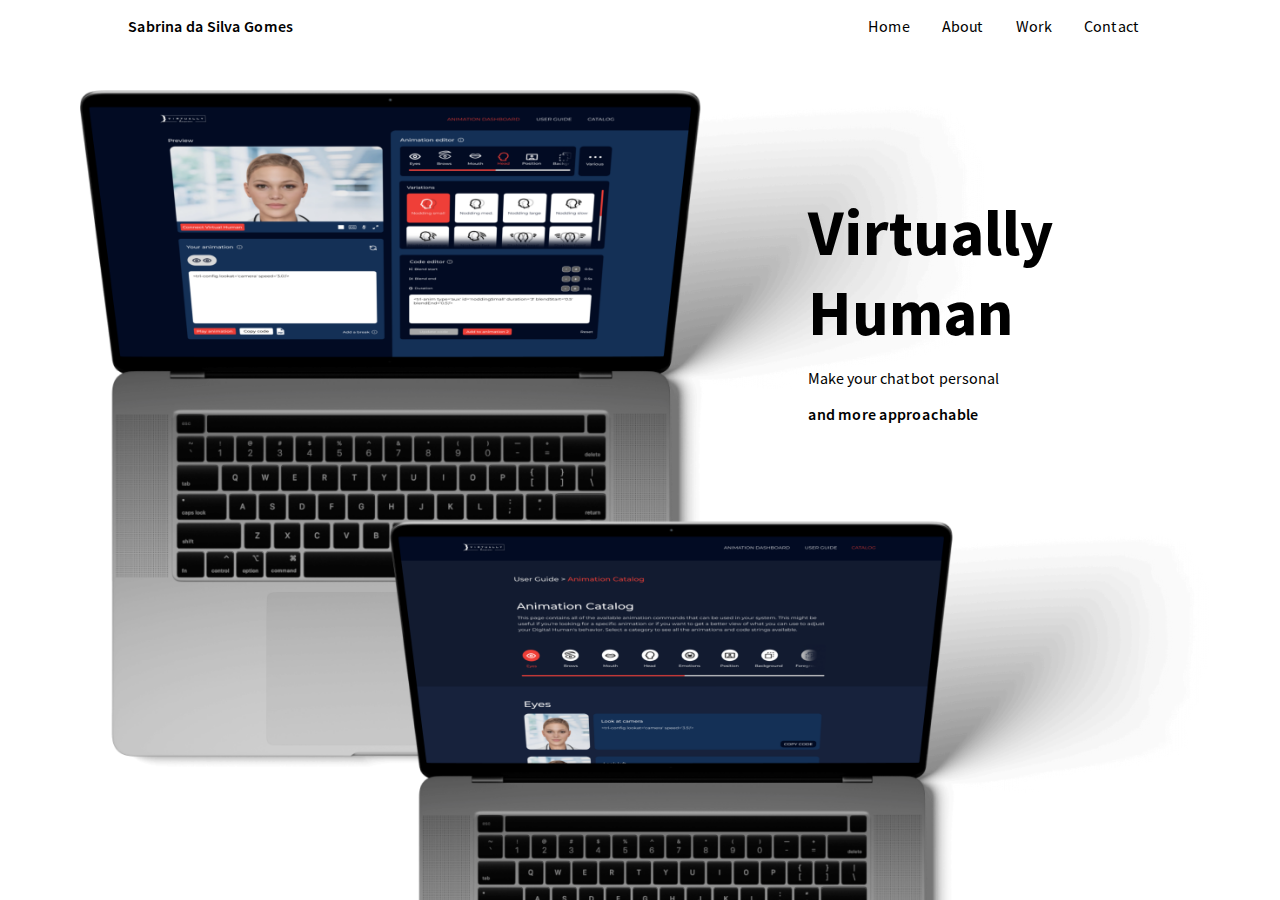
<file: project1.html>
<!DOCTYPE html>
<html lang="nl">
<head>
    <meta charset="UTF-8">
    <meta http-equiv="X-UA-Compatible" content="IE=edge">
    <meta name="viewport" content="width=device-width, initial-scale=1.0">
    <title>Portfolio Sabrina</title>
    <link rel="stylesheet" href="css/style.css">
</head>

<body>
    <header>
        <nav>
            <a href="index.html">Sabrina da Silva Gomes</a>
                <ul>
                    <li><a href="index.html">Home</a></li>
                    <li><a href="about.html">About</a></li>
                    <li><a href="work.html">Work</a></li>
                    <li><a href="contact.html">Contact</a></li>
                </ul>
        </nav>
    </header>

    <main class="projectpage">
        <!-- SECTION 1 -->
        <section>
            <h1>Virtually<br/>Human</h1>
            <p>Make your chatbot personal</p>
            <p>and more approachable</p>
            <img src="images/virtuallyhumanlaptop.png" alt="...">
        </section>

        <!-- SECTION 2 -->
        <section>
            <h1>Project Overview</h1>
            
            <article>
                <p><span>Challenge</span><br/>“Ontwikkel een gebruiksvriendelijke oplossing voor klanten van Virtually Human, om d.m.v. een dashboard - animatie code strings te genereren, die zij kunnen aanpassen en toevoegen aan hun Digital Human platform.”</p>
                <p><span>Role</span><br/>UX, UI Designer</p>
                <p><span>Solution</span><br/>Een dashboard waarmee de gebruikers van Virtually Human hun digital human kunnen personaliseren. De gebruiker hoeft geen kennis te hebben van coderen en kan toch werken met deze nieuwe technologie</p>
                <p><span>Time</span><br/>10 weeks</p>
                <p><span>Tasks</span><br/>Onderzoek doen. Schetsen en prototypes maken. Testen en itereren.</p>
                <p><span>Tools</span><br/>Figma, Notion</p>
            </article>
        </section>

        <!-- SECTION 3 -->
        <section>
            <h1>Introduction</h1>  
            
            <p>Virtually Human is een nieuwe onderneming die zich bezighouden met de mogelijkheden om menselijke eigenschappen, te combineren met de kracht van technologie. Hierdoor proberen zij de beleving met chatbots nog “menselijker” en “persoonlijker” te maken. Een erg vernieuwend concept waarvan er nog niet veel van op de markt te vinden zijn.</p>
            <p>Virtually Human wil graag aan zijn (toekomstige) klanten, laten zien wat zij kunnen bieden en de mogelijkheid geven om hun digital human te gebruiken d.m.v. voorgeschreven code strings. Virtually Human heeft hiervoor een gebruiksvriendelijke interface nodig om de klanten te informeren over de service die zij aanbieden. Deze interface is er helaas nog niet. Ons team van CMD Agency gaan hiervoor een oplossing verzinnen.</p>
            <p>Het concept van een Digital Human is erg nieuw. Een erg futuristisch concept waar vele mensen nog niet veel kennis van hebben. Het is daarom van belang om een duidelijke en informatieve interface te gaan ontwikkelen, waarmee bedrijven op gebruiksvriendelijke wijze animaties kunnen toevoegen en wijzigen, die bestemd zijn voor de chatbot op hun website. Op basis van de toegevoegde animaties wordt door de website een code gegenereerd. Deze kunnen zijn dan weer integreren in de chatbots van hun eigen website.</p>
        
            <div class="slider">
                <div class="slide-track">
                    <div class="slide">
                        <img src="images/mila1.png" height="160" width="250" alt="" />
                    </div>
                    <div class="slide">
                        <img src="images/mila2.png" height="160" width="250" alt="" />
                    </div>
                    <div class="slide">
                        <img src="images/mila3.png" height="160" width="250" alt="" />
                    </div>
                    <div class="slide">
                        <img src="images/mila4.png" height="160" width="250" alt="" />
                    </div>
                    <div class="slide">
                        <img src="images/mila5.png" height="160" width="250" alt="" />
                    </div>
                    <div class="slide">
                        <img src="images/mila6.png" height="160" width="250" alt="" />
                    </div>
                    <div class="slide">
                        <img src="images/mila7.png" height="160" width="250" alt="" />
                    </div>
                    <div class="slide">
                        <img src="images/mila8.png" height="160" width="250" alt="" />
                    </div>
                    <div class="slide">
                        <img src="images/mila9.png" height="160" width="250" alt="" />
                    </div>
                    <div class="slide">
                        <img src="images/mila10.png" height="160" width="250" alt="" />
                    </div>
                    <div class="slide">
                        <img src="images/mila11.png" height="160" width="250" alt="" />
                    </div>
                    <div class="slide">
                        <img src="images/mila12.png" height="160" width="250" alt="" />
                    </div>
                    <div class="slide">
                        <img src="images/mila13.png" height="160" width="250" alt="" />
                    </div>
                    <div class="slide">
                        <img src="images/mila14.png" height="160" width="250" alt="" />
                    </div>
                </div>
            </div>
        </section>

        <!-- SECTION 4 -->
        <section>
            <h1>Problem Statement</h1> 

            <img src="images/mockupuser.png" alt="...">
    
            <p>Virtually Human is een bedrijf gespecialiseerd in het maken van Digital Humans. Deze kunnen gepersonaliseerd worden en door bedrijven worden geïntegreerd in de chatbot. De digitale chatbot is dan aanwezig, alleen mist er nog een groot element: de emoties en bewegingen die de chatbot kan maken. Om de Digital Human te laten “leven” moeten er bepaalde stukjes “code strings” worden uitgevoerd. Dit kan best ingewikkeld zijn voor iemand die nog nooit heeft gewerkt met code of hier verder geen informatie over heeft. Deze stukjes code bestaan wel, alleen zijn deze nu niet gemakkelijk op de website van Virtually Human te vinden, wat gebruikers dan misschien lastig vinden of “eng” omdat ze het niet begrijpen.</p>
            <p>Virtually Human heeft momenteel geen “gebruiksvriendelijk” platform, om de code voor animaties (voor digital human chatbots) te genereren. Hierdoor hebben zij wel een chatbot, maar niet de code om de digital human allerlei dingen te laten doen zoals bv. te lachen of een bepaald kant op te kijken. In de huidige situatie zouden bedrijven handmatig stukjes code moeten aanpassen en hierbij dus ook de juiste waardes moeten kennen en kunnen toepassen in hun eigen systeem. De technologie van de Digital Humans en de technologie voor chatbots bestaan al, maar deze is voor veel gebruikers niet goed te gebruiken. Omdat de technologie van Digital Humans nog relatief nieuw is kan het intimiderend aanvoelen voor de eindgebruiker. Het is aan ons de taak om dit op een veilige en interactieve manier te vormgeven en implementeren.</p>
            
        </section>

        <!-- SECTION 5 -->
        <section>
            <h1>Context</h1>         
            
    <div class="slideshow-container">

    <div class="mySlides">
      <h2>Current solution</h2>
      <p>Momenteel heeft Virtually Human een website met uitleg over deze Digital Humans en welke voordelen ze hebben. Er staat kort uitgelegd welk proces je kan volgen om dit ook toe te kunnen passen op je eigen website/chatbot. De code strings die hierbij komen kijken zijn niet te vinden op de website. Het is daarom niet duidelijk welke code je nodig hebt om de bepaalde emoties uit te kunnen voeren.</p>
      <p>Virtually Human heeft ons gevraagd om een [gebruiksvriendelijke user interface te maken die de technologie van virtual humans koppelt aan chatbots. Deze user interface moet klanten in staat stellen zelf animaties te maken voor eigen chatbots. Deze animaties moeten simpel te integreren zijn in chatbot systemen.</p>
      <p>Virtually Human neemt de service van de Digital Human af bij Trulience. Dit is de leverancier van het bedrijf. Trulience heeft ook een demo page waarmee je de code strings kan uitdraaien, alleen is deze niet zo gebruiksvriendelijk en werken de code strings niet allemaal als zou moeten zijn.</p>
    </div>
  
    <div class="mySlides">
      <h2>Deskresearch</h2>
      <p>Virtually Human is een erg futuristisch concept en dit kan bepaalde gevoelens met zich meebrengen. De meningen over de futuristische toekomst zijn erg verdeeld. Ook verschilt dit sterk per land. Het ene land staat eerder open tegen deze verandering dan een ander die het nog “vrij eng” vindt. Pew Research Center heeft onderzoek gedaan naar de acceptatiegraad van nieuwe technologieën zoals AI. Tijdens deze studie zijn ze erachter gekomen dat Azië voorop staat in de mening dat nieuwe technologieën goed zullen zijn voor de samenleving. Nederland staat op plek nummer 13 als het gaat om de acceptatie van nieuwe technologie.</p>
      <p>De acceptatiegraad zal per land dus aangeven hoeveel mensen openstaan voor deze nieuwe website en openstaan om dit te gaan gebruiken. Het grootste probleem - blijkt uit onderzoek - is de onwetendheid en het niet begrijpen van de nieuwe technologie. Ze vertrouwen het niet en zijn bang dat het voor slechte doeleinden wordt gebruikt. Het is dus voor ons van belang dat wij alles zo goed mogelijk uitleggen en zorgen dat de gebruiker begrijpt wat er gebeurt. Zo halen we de angst weg en zullen ze sneller openstaan voor deze nieuwe technologie. Belangrijk dus ook om te vertellen in “makkelijke” en “duidelijke” taal, zodat iedere groep dit kan begrijpen.</p>
    </div>

    <div class="mySlides">
        <h2>Interview AI-specialist</h2>
        <p>Om meer te weten te komen over werken met AI en toch ook ethisch te blijven werken is er gesproken met een AI-deskundige; Christiaan Meijer. Een AI deskundige die actief is bij het eScience center.</p>
        <p>Hij heeft ons meer verteld over werken met een nieuwe technologie en welke gevaren hierbij kunnen komen kijken. Zo vertelde Christiaan dat het belangrijk is dat je ethisch werkt. Dit kan gedaan worden door duidelijk aan te geven dat het een chatbot is. Zo vertelde Christiaan ook dat hij het zelf prettig vindt dat je tegen een AI-human praat, mits je dus weet dat het geen “echt” persoon is. Hij vindt het idee van een Digital Human toevoegen aan een chatbot ook erg interessant.</p>
        <p><em>"Ouderen kunnen een drempel hebben bij het stellen van vragen tegen een Digital Human, aangezien deze groep deze nieuwe technologie niet gewend is en het daarom als eng kan ervaren. Maak daarom duidelijk dat het een chatbot is." - Christiaan Meijer</em></p>
        <p>De belangrijkste insight uit dit interview is dan ook dat je de angst moet weghalen, door een informatieve functie aan te nemen. Laat duidelijk blijken dat het over een chatbot gaat en niet over een “Deepfake”. Het is belangrijk dat de gebruiker ten alle tijde weet dat ze tegen een Digital Human praten. Hierdoor neem je de angst weg bij de gebruiker en weten ze met wat ze te maken hebben.</p>
    </div>

    <div class="mySlides">
        <h2>Competitor Analysis</h2>
        <p>Er zijn meerdere concurrenten op de markt waarin Virtually Human zit. Er zijn directe concurrenten die ook virtual humans leveren aan bedrijven voor chatbots en andere doeleinden, en er zijn bedrijven die virtual humans op andere manieren inzetten zoals virtual influencers.</p>
        <p>Zo is virtuallyhuman.org zo’n voorbeeld. Dit is een platform waar virtuele influencers op te vinden zijn die voor verschillende doeleinden gebruikt kunnen worden. Dit kan interessant zijn voor Virtually Human omdat de Digital Human die zij leveren eigenlijk fungeert als influencer voor het bedrijf die deze Human zal gaan gebruiken.</p>
        <p>Een andere concurrent is iamsophie.io. Een virtual human chatbot die gekoppeld is aan een NFT project. Je kant tegen “Sophie” - de Digital Human - praten of tekst gebruiken. Wat ze hier op de website goed doen is een werkend prototype laten zien waardoor je gelijk een goede indruk krijgt hoe het voor de klant zou werken en door te laten zien dat het werkt win je vertrouwen van de klanten.</p>
        <p>Iedere concurrent heeft onderdelen die wij kunnen gebruiken om het Dashboard van Virtually Human te onderscheiden en beter te maken dan de concurrent. Deze onderdelen gaan dan ook mee naar het concept.</p>
    </div>
  
    <div class="mySlides">
      <h2>Stakeholders</h2>
      <p><span>Virtually Human</span><br/>Virtually Human is een stakeholder. Zij willen een gebruiksvriendelijke webapplicatie die klanten van Virtually-Human zelfstandig kunnen gebruiken. Dit zal ervoor zorgen dat zij meer klanten kunnen trekken omdat het gehele proces duidelijker is voor de gebruiker, wat de angst weghaalt over deze nieuwe technologie. Er is tijdens dit project meerdere keren gepraat met Virtually Human.</p>
      <p><span>Klanten van Virtually Human</span><br/>De tweede groep stakeholders zijn de klanten die Virtually Human wil aanspreken. Dit zijn grote en kleinere bedrijven die makkelijk een Digital Human willen kunnen toevoegen aan hun chatbot systemen. Dit zal ervoor zorgen dat de klanten van deze bedrijven een “menselijke’ en “persoonlijkere” ervaring hebben met het bedrijf en hierdoor een andere reactie kunnen uitlokken. Ook is er gepraat en getest met een (misschien) toekomstige klant; Pharmi.</p>
      <p><span>Klanten van de klanten van Virtually Human</span><br/>De derde groep stakeholders zijn de klanten van de klanten. Zij zijn degene die uiteindelijk interactie zullen hebben met de Digital Human chatbots. Zij willen een meer menselijke ervaring hebben bij vragen en problemen die er zijn ontstaan. Dit kunnen bv. de klanten zijn die de chatbot gebruiken van Pharmi.</p>
    </div>

    <div class="mySlides">
      <h2>Target Audience</h2>
      <p>De doelgroep waar wij voor ontwerpen zijn zowel grote en kleine bedrijven die Digital Humans willen toevoegen aan hun chatbot systemen. Hierbij kan gedacht worden aan webshops zoals bol.com maar ook educatieve bedrijven, overheid websites en andere instanties. Het zijn de developers van deze bedrijven die ervoor zorgen dat de website goed werkt. Zij moeten de Digital Human installeren en klaarmaken voor gebruik. Maar om de Digital Human te laten “leven”, zijn er bepaalde code strings nodig. Deze kan de doelgroep niet zomaar bedenken. Hierbij hebben zij dus hulp nodig.</p>
      <p>De doelgroep zijn dus mensen die hier verstand van hebben, maar toch extra hulp krijgen om het echt waar te kunnen maken. Het is immers een nieuwe technologie waar niet iedereen nog alle nodige kennis van heeft.</p>
      <p>Een voorbeeld hierin is bv. Pharmi. Een bedrijf die informatie aanlevert over het gebruik van medicijnen. Zij willen eigenlijk de typische “bijsluiter” bij medicijnen gaan vervangen voor een online variant en deze dan weer aan te bieden aan de consument. Om de ervaring tussen patiënt en Pharmi persoonlijker en fijner te maken willen zij een Digital Human inzetten die deze patiënt te woord kan staan.</p>
    </div>
  
    <!-- Next/prev buttons -->
    <a class="prev" onclick="plusSlides(-1)">&#10094;</a>
    <a class="next" onclick="plusSlides(1)">&#10095;</a>
  </div>
  
  <!-- Dots/bullets/indicators -->
  <div class="dot-container">
    <span class="dot" onclick="currentSlide(1)"></span>
    <span class="dot" onclick="currentSlide(2)"></span>
    <span class="dot" onclick="currentSlide(3)"></span>
    <span class="dot" onclick="currentSlide(4)"></span>
    <span class="dot" onclick="currentSlide(5)"></span>
    <span class="dot" onclick="currentSlide(6)"></span>
  </div>

        </section>

        <!-- SECTION 6 -->
        <section>
            <h1>Vision</h1>
            <article>
                <h2>Design Challenge</h2>
                <p>“Ontwikkel een gebruiksvriendelijke oplossing voor klanten van Virtually Human, om d.m.v. een dashboard - animatie code strings te genereren, die zij kunnen aanpassen en toevoegen aan hun Digital Human platform.”</p>
            </article>

            <article>
                <h2>Future Scenario</h2>
                <p>Er zijn directe concurrenten die ook virtual humans leveren aan bedrijven en er zijn bedrijven die virtual humans op andere manieren inzetten zoals influencers. Dit kan interessant zijn voor Virtually Human omdat de Digital Human die zij leveren eigenlijk fungeert als influencer voor het bedrijf die deze Human zal gaan gebruiken.</p>
                <p>Iedere concurrent heeft onderdelen die wij kunnen gebruiken om het Dashboard van Virtually Human te onderscheiden en beter te maken dan de concurrent. Deze onderdelen gaan dan ook mee naar het concept.</p>
                <p>Onze visie is:</p>
                    <ul>
                        <li>Grotere acceptatie voor Digital Humans</li>
                        <li>Meerdere bedrijven die Digital Humans willen toevoegen aan hun chatbot</li>
                        <li>Meer potentiële klanten voor Virtually Human</li>
                    </ul>
            </article>

            <article>
                <h2>Requirements list</h2>
                <p>Must Haves</p>
                    <ul>
                        <li>gemakkelijk animaties van ogen, wenkbrauwen, mond en bewegingen van het hoofd kunnen aanpassen</li>
                        <li>de code gemakkelijk kunnen kopiëren naar mijn klembord</li>
                        <li>gemakkelijk mijn samengestelde animaties kunnen integreren met mijn eigen chat systeem</li>
                        <li>snel en gemakkelijk kunnen lezen hoe de website werkt en wat je allemaal kan doen</li>
                    </ul>

                <p>Should Haves</p>
                    <ul>
                        <li>kunnen zien welke animaties er allemaal zijn in de vorm van afbeeldingen</li>
                        <li>de virtual human kunnen personaliseren naar eigen wens</li>
                    </ul>

                <p>Could Haves</p>
                    <ul>
                        <li>zelf afbeeldingen kunnen uploaden die ik als achtergrond zou kunnen gebruiken</li>
                        <li>de kleurcodes van de achtergrond kunnen zien</li>
                    </ul>
            </article>

            

        </section>

        <!-- SECTION 7 -->
        <section>
            <h1>Concept Sketches</h1>
            <div class="slideshow-container2">

                <div class="mySlides2">
                  <h2>Lo-Fi Sketches</h2>
                  <p>Allereerst zijn wij alle ideeën gaan schetsen a.d.h.v. de debriefing en de opgestelde eisen. Hierdoor kwam er meteen een goed overzicht met alle functionaliteiten die terug moesten komen in het dashboard. Door dit te doen had het Front-end/Back-end team ook al meteen een beetje een idee hoe het er uit zou zien en wat zij voor werkzaamheden konden verrichten. Het doel van het Back-end team was op dat moment om de functionaliteiten van het dashboard te kunnen coderen en werkend te maken.<br/> Zo kwamen er uit de eerste schetsen al goed naar voren dat de variaties onderverdeeld moeten worden onder categorieën. Zo is het makkelijker voor de gebruiker om een bepaalde animatie te kunnen vinden. Verder was het ook duidelijk dat iedereen dezelfde ideeën had m.b.t. visueel beeld. De variaties zouden het beste tot zijn recht komen door iconen toe te voegen. Als laatste is bij iedere schets te preview van de Digital Human goed in beeld te zien. Een belangrijk onderdeel van het dashboard.</p>
                  <img src="images/lofisketch.png" alt="...">
                </div>
              
                <div class="mySlides2">
                  <h2>Mi-Fi Sketches</h2>
                  <p>Vervolgens zijn wij verder gegaan en zijn wij een fidelity hoger gaan werken. Door keer op keer naar elkaars schetsen te kijken hebben wij de beste onderdelen kunnen verzamelen. <br/>Hiernaast is te zien hoe wij de elementen wilde plaatsen op het scherm. Zo was gebruik van een carroussel wel de voorkeur. Dit was de beste manier om alle categorieën te tonen, aangezien het er best veel zijn. Uit onderzoek was gebleken dat wij de angst weg konden halen bij de gebruiker door het gemakkelijk en duidelijk te maken. Daarom was het erg belangrijk om een indeling uit te kiezen waarmee de gebruiker eigenlijk niet hoeft na te denken, om te begrijpen hoe alles werkt.</p>
                  <img src="images/mifisketch.png" alt="...">
                </div>
            
                <div class="mySlides2">
                    <h2>Hi-Fi Sketches</h2>
                    <img src="images/hifisketch.png" alt="...">
                </div>
              
                <!-- Next/prev buttons -->
                <a class="prev2" onclick="plusSlides2(-1)">&#10094;</a>
                <a class="next2" onclick="plusSlides2(1)">&#10095;</a>
              </div>
              
              <!-- Dots/bullets/indicators -->
              <div class="dot-container2">
                <span class="dot2" onclick="currentSlide2(1)"></span>
                <span class="dot2" onclick="currentSlide2(2)"></span>
                <span class="dot2" onclick="currentSlide2(3)"></span>
              </div>
        </section>

        <!-- SECTION 8 -->
        <section>
            <h1>Prototype</h1>          
        </section>

        <!-- SECTION 9 -->
        <section>
            <h1>Elements</h1>          
        </section>

        <!-- SECTION 10 -->
        <section>
            <h1>Conclusion</h1>          
        </section>

        <!-- SECTION 11 -->
        <section>
            <h1>Other Projects</h1>          
        </section>

    </main>
      <script src="js/portfolio.js"></script>
</body>
</html>
</file>
<file: css/style.css>
/* ************************************************************** */
/* ************************************************************** */
/* GENERAL */
/* ************************************************************** */
/* ************************************************************** */
html,body {
    margin: 0;
    height: 100%;
    padding: 0;
}

p {
    font-family: 'sourcesanspro';
}

h1, h2 {
    font-family: 'sourcesansprosemi';
}


/* ********************************************************************* */ 
/* FONTS */
/* ********************************************************************* */ 
@font-face {
    font-family: 'sourcesanspro';
    src: url('../assets/SourceSansPro-Regular.ttf');
    font-style: normal;
}

@font-face {
    font-family: 'sourcesansprosemi';
    src: url('../assets/SourceSansPro-SemiBold.ttf');
    font-style: normal;
}


@font-face {
    font-family: 'sourcesansprobold';
    src: url('../assets/SourceSansPro-Bold.ttf');
    font-style: normal;
}



/* *********************************************************** */
/* *********************************************************** */
/* NAVIGATIE */
/* *********************************************************** */
/* *********************************************************** */
header nav ul {
    display: flex;
    flex-flow: nowrap ;
    justify-content: flex-end;
    position: fixed;
    top: 0; left: 0; right: 0; 

    margin: 0;
    height: 3.5em;
    background-color: white;
    z-index: 100;
}

/* Sabrina da Silva Gomes nav */
header nav > a {
    color: black;
    font-weight: bold;
    text-decoration: none;
    display: flex;
    justify-content: flex-start;
    z-index: 101;
    position: fixed;
    top: 1em;
    padding-left: 10%;
    font-family: 'sourcesansprosemi';
}

/* nav overig */
header nav ul li {
    list-style: none;
    margin: 1em;
    display: flex;
    font-family: 'sourcesanspro';
}

/* hover nav */
header nav ul li a:hover {
   color: pink;
}

header nav ul li a {
    text-decoration: none;
    color: black;
    top: 1em;
}

header nav ul li:nth-of-type(4) {
    color: blue;
    padding-right: 10%;

}







/* ************************************************************** */
/* H1 PROJECTPAGE */
/* ************************************************************** */
.projectpage section:nth-of-type(3) h1,
.projectpage section:nth-of-type(4) h1,
.projectpage section:nth-of-type(5) h1,
.projectpage section:nth-of-type(6) h1,
.projectpage section:nth-of-type(7) h1,
.projectpage section:nth-of-type(8) h1,
.projectpage section:nth-of-type(9) h1,
.projectpage section:nth-of-type(10) h1,
.projectpage section:nth-of-type(11) h1 {
    margin-left: 10%;
    font-size: 2.5em;
    font-family: 'sourcesansprosemi';
}



/* ************************************************************** */
/* ************************************************************** */
/* SECTIONS VISIBLE EACH VIEWPOINT */
/* ************************************************************** */
/* ************************************************************** */

body {
    overflow-x: hidden;
    height: 100vh;
}

/* ACHTERGROND KLEUREN */
/* .projectpage section:nth-of-type(1),
.projectpage section:nth-of-type(4),
.projectpage section:nth-of-type(7),
.projectpage section:nth-of-type(10) {
    background-color: #f5ece3;
}

.projectpage section:nth-of-type(2),
.projectpage section:nth-of-type(5),
.projectpage section:nth-of-type(8),
.projectpage section:nth-of-type(11) {
    background-color: #e8d8d3;
}

.projectpage section:nth-of-type(3),
.projectpage section:nth-of-type(6),
.projectpage section:nth-of-type(9) {
    background-color: #ddcdc3;
} */

.projectpage {
    overflow-y: scroll;
    scroll-behavior: smooth;
    scroll-snap-type: y mandatory;
    width: 100%;
    height: 100%;
}

.projectpage section{
    scroll-snap-align: center ;
}

.projectpage {
    display: block;
    width: fit-content;
    flex-wrap: wrap;
    position: relative;
}

/* ALLE SECTIONS VIEWPORT */
.projectpage section {
    display: block;
    height:100%;
    width:100%;
    box-sizing:border-box;
    padding: 5em;

    height:100vh;
    width: 100vw;
}




/* *********************************************************** */
/* *********************************************************** */
/* PROJECTPAGE */
/* *********************************************************** */
/* *********************************************************** */

/* *********************************************************** */
/* SECTION 1: NAME PROJECT/SMALL TEXT */
/* *********************************************************** */
.projectpage section:nth-of-type(1) h1 {
    position: relative;
    margin: 10% 0 0 65%;
    font-size: 4em;
    font-family: 'sourcesansprobold';
}

.projectpage section:nth-of-type(1) p {
    position: relative;
    margin-left:65%;
    font-family: 'sourcesanspro';
}

.projectpage section:nth-of-type(1) p:nth-of-type(2) {
    font-family: 'sourcesansprosemi';
}

.projectpage section:nth-of-type(1) img {
    width: 90%;
    position: absolute;
    top: 10%;
}


/* *********************************************************** */
/* SECTION 2: PROJECT OVERVIEW */
/* *********************************************************** */
.projectpage section:nth-of-type(2) h1 {
    background-color: #F8F8F8;
    margin: 10% 20%;
    padding: 5% 20% 25%;
    border-radius: 0.5em;
    box-shadow: 2px 1px 10px grey;   
    text-align: center;
    position: absolute;
    left: 0; right: 0;
}

.projectpage section:nth-of-type(2) p {
    padding: 1em;
    padding-right: 2em;
    margin: 0;
    font-size: 15px;
}

.projectpage section:nth-of-type(2) article {
    margin: 18% 15%;
    left: 7%; right: 7%;
    position: absolute;
    display: grid;
    grid-template-columns: 2fr 1fr;
    grid-template-rows: 1fr 1fr;
}

.projectpage section:nth-of-type(2) article p span{
    font-family: 'sourcesansprobold';
}


/* *********************************************************** */
/* SECTION 3: INTRODUCTION */
/* *********************************************************** */

.projectpage section:nth-of-type(3) p,
.projectpage section:nth-of-type(4) p {
    margin-left: 10%;
    margin-right: 10%;
    font-size: 16px;
}

/* CARROUSEL MILA = https://codepen.io/studiojvla/pen/qVbQqW */   
  @-webkit-keyframes scroll {
    0% {
      transform: translateX(0);
    }
    100% {
      transform: translateX(calc(-250px * 7));
    }
  }
  
  @keyframes scroll {
    0% {
      transform: translateX(0);
    }
    100% {
      transform: translateX(calc(-250px * 7));
    }
  }

  .projectpage section:nth-of-type(3) .slider::before, .slider::after {
    height: 100px;
    position: absolute;
    width: 200px;
    z-index: 2;
  }
  .projectpage section:nth-of-type(3) .slider::after {
    right: 0;
    top: 0;
    transform: rotateZ(180deg);
  }
  .projectpage section:nth-of-type(3) .slider::before {
    left: 0;
    top: 0;
  }
  .projectpage section:nth-of-type(3) .slider .slide-track {
    -webkit-animation: scroll 40s linear infinite;
            animation: scroll 40s linear infinite;
    display: flex;
    width: calc(250px * 14);
  }
  .projectpage section:nth-of-type(3) .slider .slide {
    padding-right: 1em;
    padding-top: 4em;
  }


/* *********************************************************** */
/* SECTION 4: PROBLEM STATEMENT */
/* *********************************************************** */

.projectpage section:nth-of-type(4) {
    position: relative;
}

.projectpage section:nth-of-type(4) p {
    width: 40%;
}

.projectpage section:nth-of-type(4) img {
    position: absolute;
    width: 40%;
    right: 0; 
    top: 15%;
}




/* *********************************************************** */
/* SECTION 5: CONTEXT = https://www.w3schools.com/howto/howto_js_quotes_slideshow.asp */
/* *********************************************************** */

/* Slideshow container */
.projectpage section:nth-of-type(5) .slideshow-container {
    position: absolute;
    background: #f1f1f1f1;
    height: 75%;
    left: 0; right: 0;
  }
  
  /* Slides */
  .projectpage section:nth-of-type(5) .mySlides {
    display: none;
    margin-left: 20%; margin-right: 20%;
    margin-top: 3em;
}

  .projectpage section:nth-of-type(5) .mySlides p span {
    font-family: 'sourcesansprobold';
  }

  .projectpage section:nth-of-type(5) .mySlides h2 {
    margin-top: 1em;
  }

  
  /* Next & previous buttons */
  .projectpage section:nth-of-type(5) .prev, .next {
    cursor: pointer;
    position: absolute;
    top: 50%;
    margin-top: -30px;
    padding: 16px;
    color: #888;
    font-weight: bold;
    font-size: 20px;
    border-radius: 0 3px 3px 0;
    user-select: none;
  }
  
  /* Position the "next button" to the right */
  .projectpage section:nth-of-type(5) .next {
    position: absolute;
    right: 0;
    border-radius: 3px 0 0 3px;
  }
  
  /* On hover, add a black background color with a little bit see-through */
  .projectpage section:nth-of-type(5) .prev:hover, .next:hover {
    background-color: rgba(0,0,0,0.8);
    color: white;
  }
  
  /* The dot/bullet/indicator container */
  .projectpage section:nth-of-type(5) .dot-container {
    text-align: center;
    padding: 20px;
    background: #ddd;
    left:0; right:0;
    position: absolute;
    margin-top: 32em;

  }
  
  /* The dots/bullets/indicators */
  .projectpage section:nth-of-type(5) .dot {
    cursor: pointer;
    height: 15px;
    width: 15px;
    margin: 0 2px;
    background-color: #bbb;
    border-radius: 50%;
    display: inline-block;
    transition: background-color 0.6s ease;
  }

  /* Add a background color to the active dot/circle */
.projectpage section:nth-of-type(5) .active, .dot:hover {
    background-color: #717171;
  }




/* *********************************************************** */
/* SECTION 6: VISION */
/* *********************************************************** */

.projectpage section:nth-of-type(6) {
    display: grid;
    grid-template-columns: 1fr 1fr;
    grid-template-rows: 1fr 1fr 2fr;
    gap: 1em;
}

.projectpage section:nth-of-type(6) h1{
    margin-bottom: 0;
}

.projectpage section:nth-of-type(6) article:nth-of-type(1) {
    grid-column-start: 1;
    grid-row-start: 2;
    grid-row-end: 2;
}

.projectpage section:nth-of-type(6) article:nth-of-type(2) {
    grid-column-start: 1;
    grid-row-start: 3;
    grid-row-end: 3;
}

.projectpage section:nth-of-type(6) article:nth-of-type(3) {
    grid-column-start: 2;
    grid-row-start: 1;
    grid-row-end: span 3;
    background-color: #ddd;
}

.projectpage section:nth-of-type(6) article:nth-of-type(1),
.projectpage section:nth-of-type(6) article:nth-of-type(2) {
    margin-left: 10%;
}

.projectpage section:nth-of-type(6) article:nth-of-type(3) {
    margin-right: 10%;
    margin-left: 10em;
    padding: 1em;
    border-radius: 0.5em;
}


.projectpage section:nth-of-type(6) article:nth-of-type(2) p:nth-of-type(3) {
    font-family: 'sourcesansprosemi';
    margin: 30px 0 0;
}

.projectpage section:nth-of-type(6) article ul li {
    font-family: 'sourcesanspro';
}





/* *********************************************************** */
/* SECTION 7: CONCEPT SKETCHES */
/* *********************************************************** */

/* Slideshow container */
.projectpage section:nth-of-type(7) .slideshow-container2 {
    position: absolute;
    background: #f1f1f1f1;
    height: 75%;
    left: 0; right: 0;
}

  /* Slides */
  .projectpage section:nth-of-type(7) .mySlides2 {
    display: none;
    margin-left: 20%; margin-right: 20%;
    margin-top: 3em;
}

  .projectpage section:nth-of-type(7) .mySlides2 h2 {
    margin-top: 1em;
  }

  .projectpage section:nth-of-type(7) .mySlides2 p {
    width:40%;
    position: absolute;
  }

  .projectpage section:nth-of-type(7) .mySlides2:nth-of-type(1) img {
    width: 17em;
    position: absolute;
    right: 10%;
    top: 7%;
  }

  .projectpage section:nth-of-type(7) .mySlides2:nth-of-type(2) img {
    width: 20em;
    position: absolute;
    right: 10%;
    top: 7%;
  }

  .projectpage section:nth-of-type(7) .mySlides2:nth-of-type(3) img {
    height: 18em;
    position: absolute;
    right: 10%;
    top: 17%;
  }

  .projectpage section:nth-of-type(7) .mySlides2 img:hover {
    -webkit-transform:scale(1.4); /* or some other value */
    transform:scale(1.4);
    top: 0;
  }

  /* Next & previous buttons */
  .projectpage section:nth-of-type(7) .prev2, .next2 {
    cursor: pointer;
    position: absolute;
    top: 50%;
    margin-top: -30px;
    padding: 16px;
    color: #888;
    font-weight: bold;
    font-size: 20px;
    border-radius: 0 3px 3px 0;
    user-select: none;
  }
  
  /* Position the "next button" to the right */
  .projectpage section:nth-of-type(7) .next2 {
    position: absolute;
    right: 0;
    border-radius: 3px 0 0 3px;
  }
  
  /* On hover, add a black background color with a little bit see-through */
  .projectpage section:nth-of-type(7) .prev2:hover, .next2:hover {
    background-color: rgba(0,0,0,0.8);
    color: white;
  }
  
  /* The dot/bullet/indicator container */
  .projectpage section:nth-of-type(7) .dot-container2 {
    text-align: center;
    padding: 20px;
    background: #ddd;
    left:0; right:0;
    position: absolute;
    margin-top: 32em;

  }
  
  /* The dots/bullets/indicators */
  .projectpage section:nth-of-type(7) .dot2 {
    cursor: pointer;
    height: 15px;
    width: 15px;
    margin: 0 2px;
    background-color: #bbb;
    border-radius: 50%;
    display: inline-block;
    transition: background-color 0.6s ease;
  }

  /* Add a background color to the active dot/circle */
.projectpage section:nth-of-type(7) .active, .dot2:hover {
    background-color: #717171;
  }
</file>
